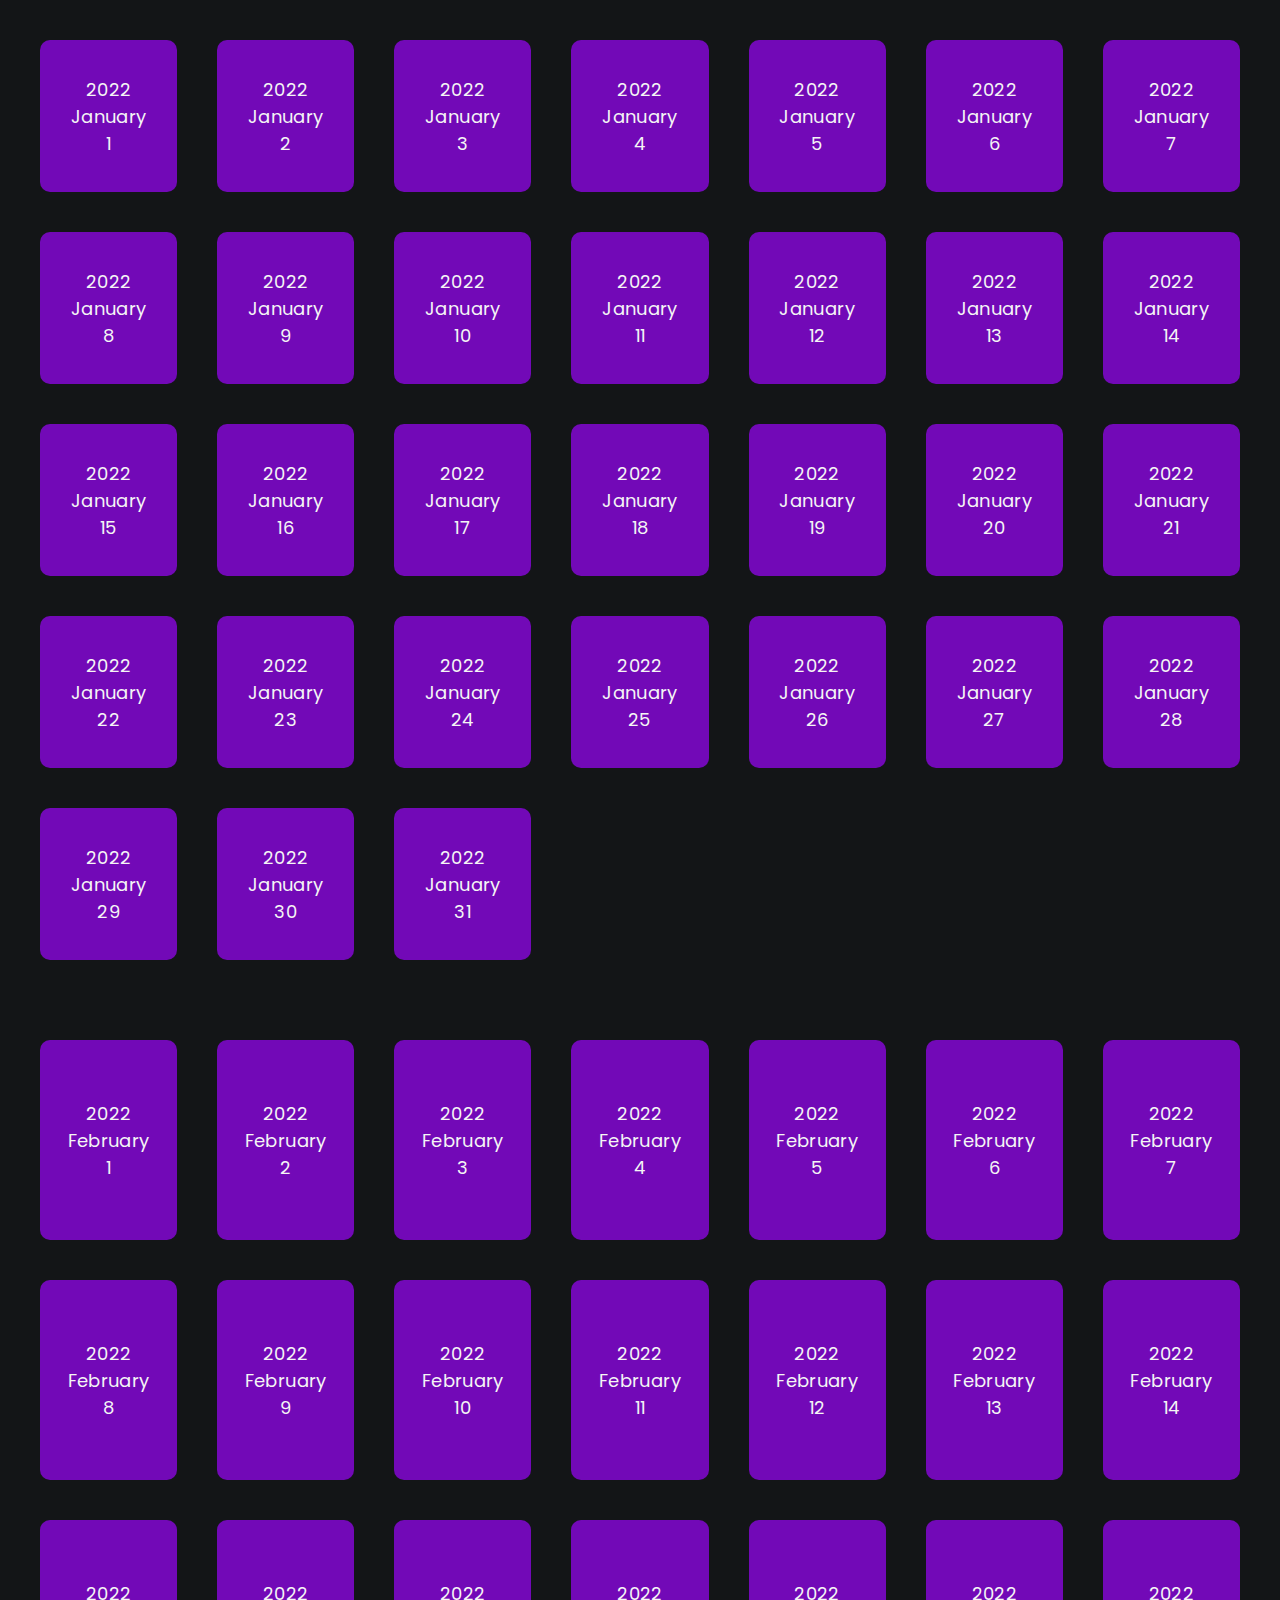
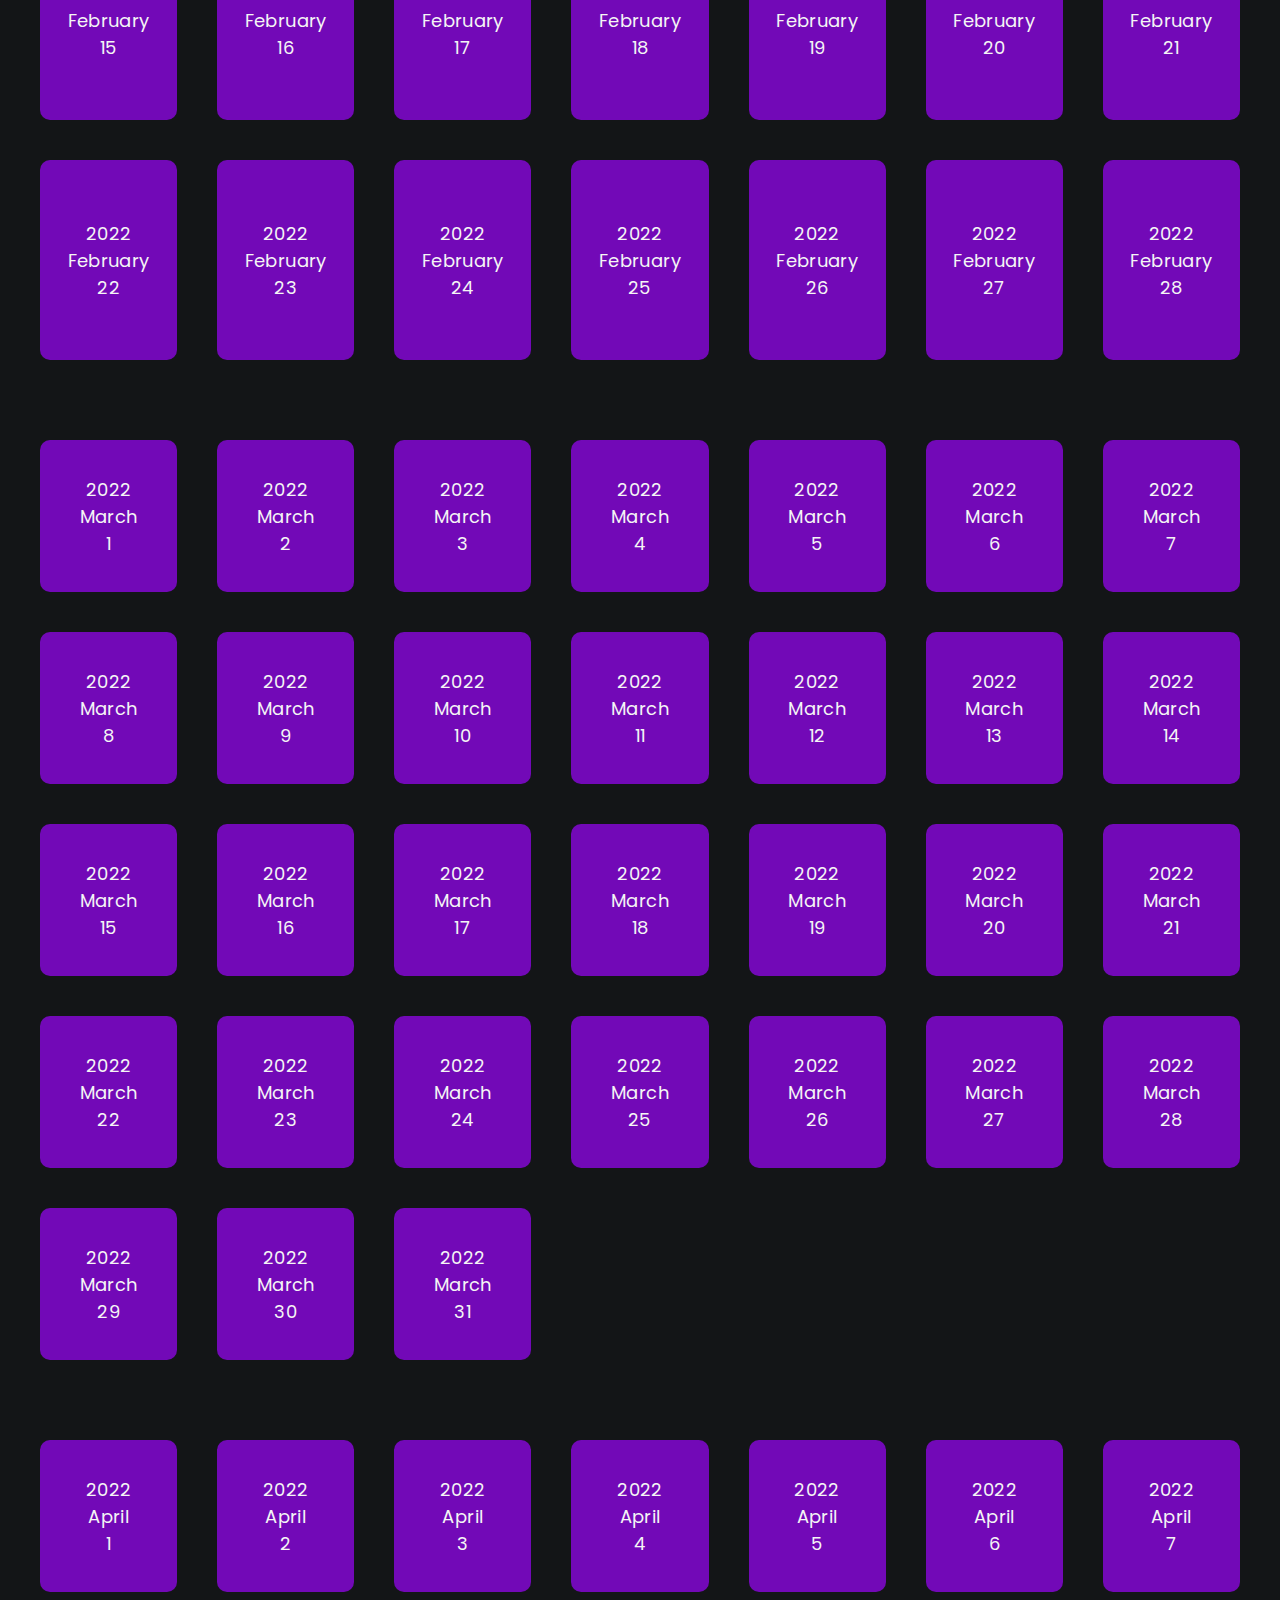
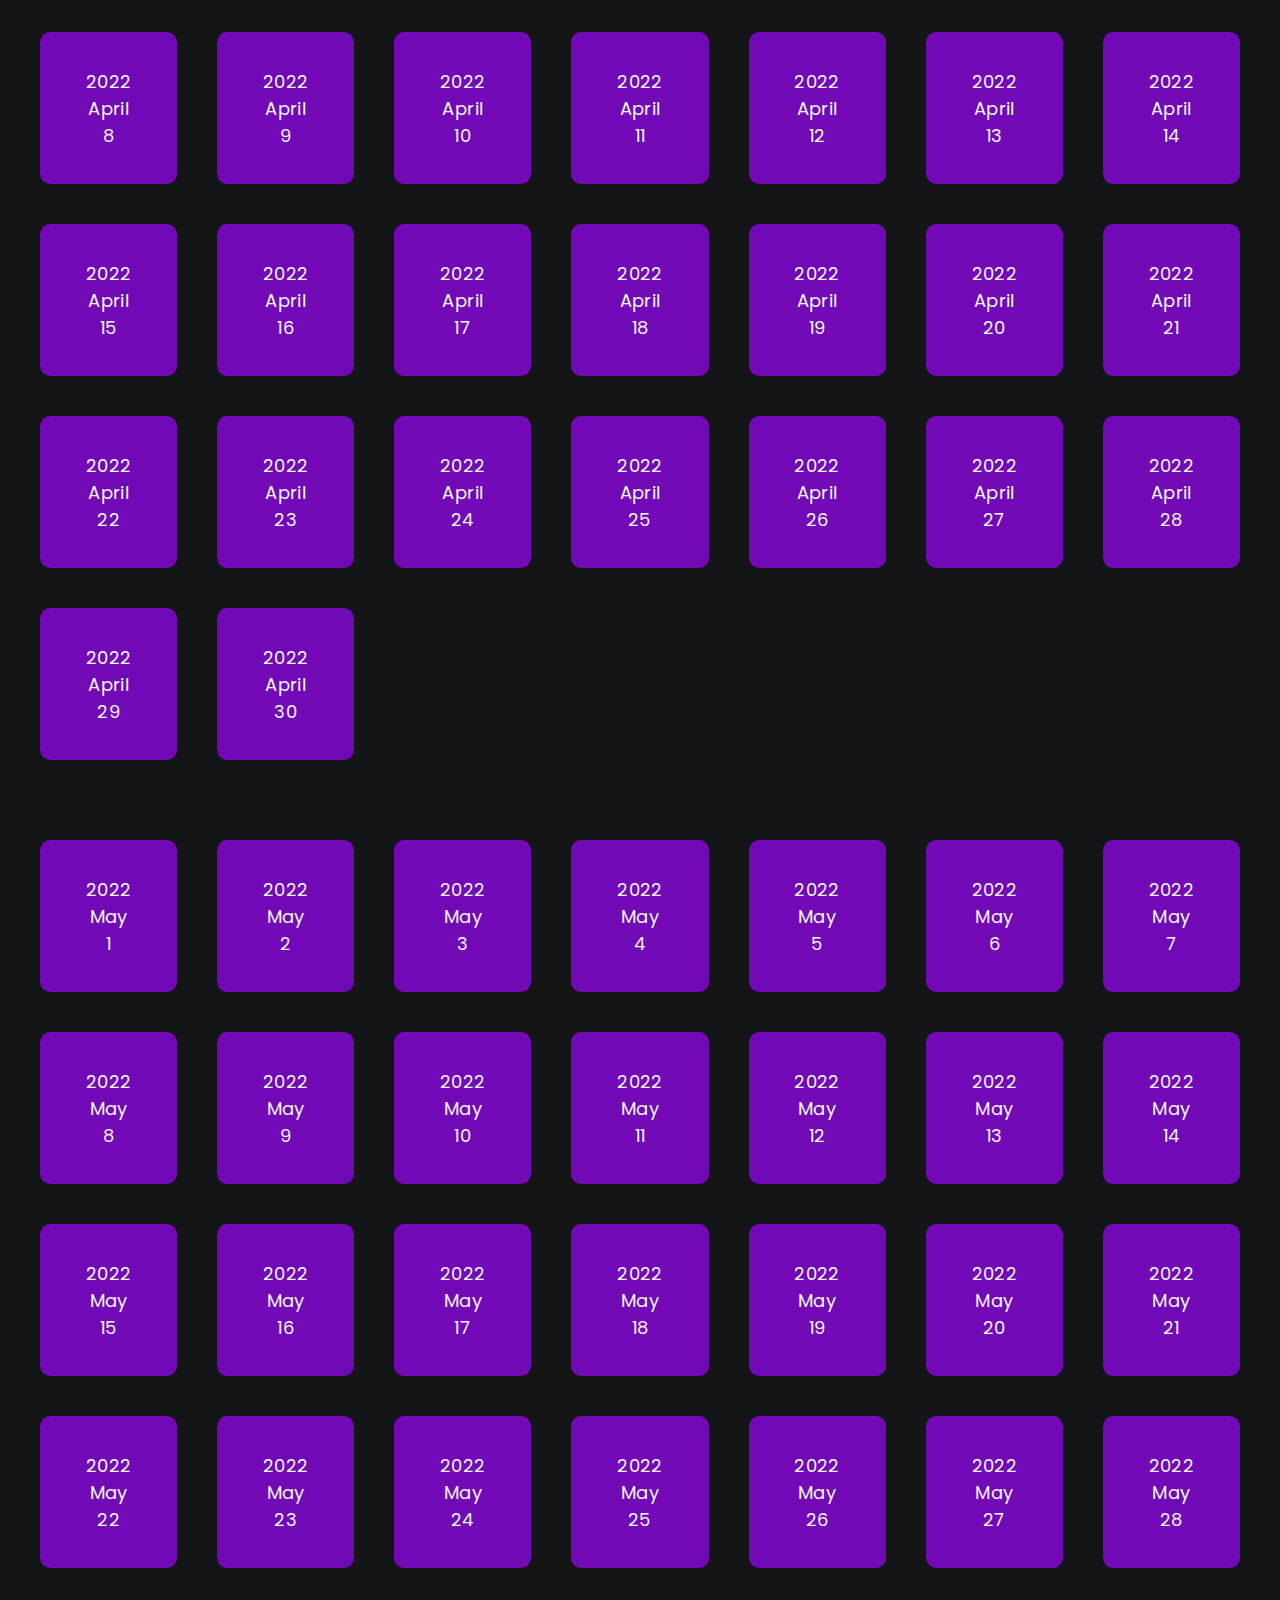
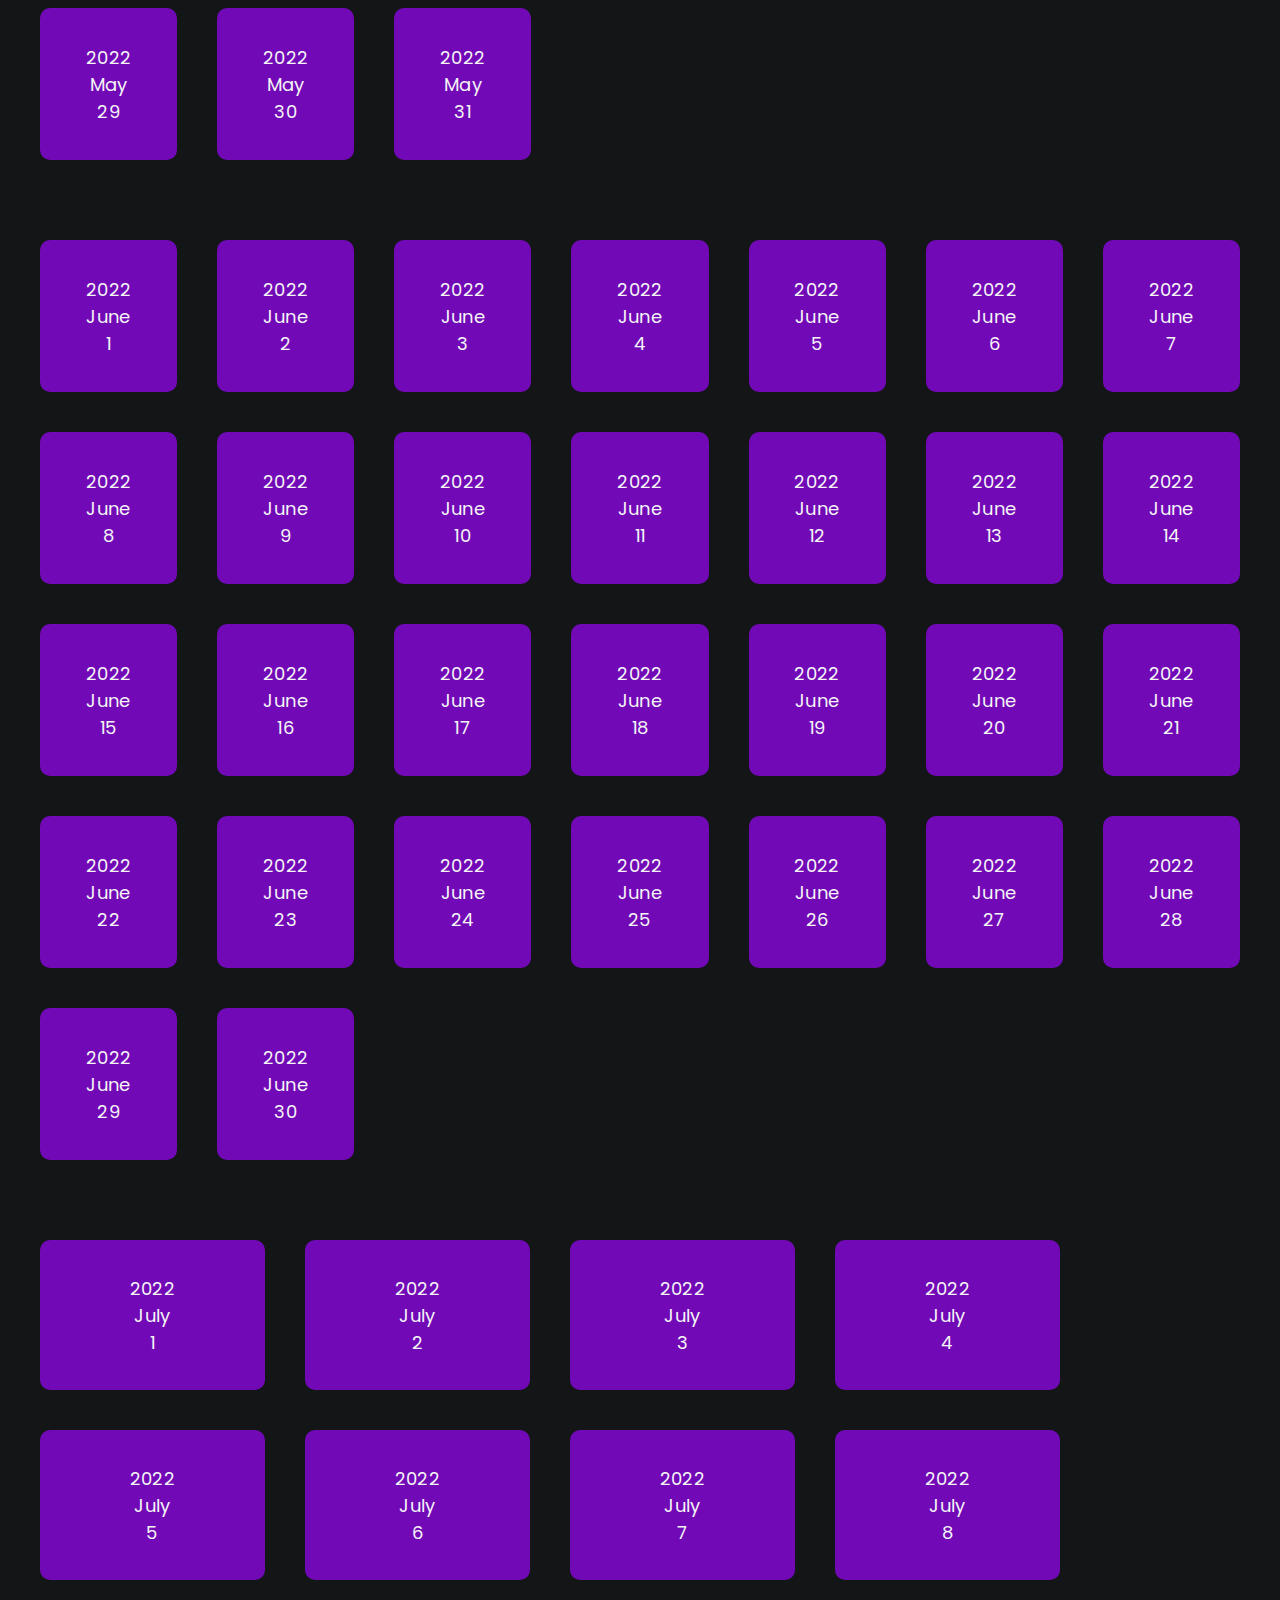
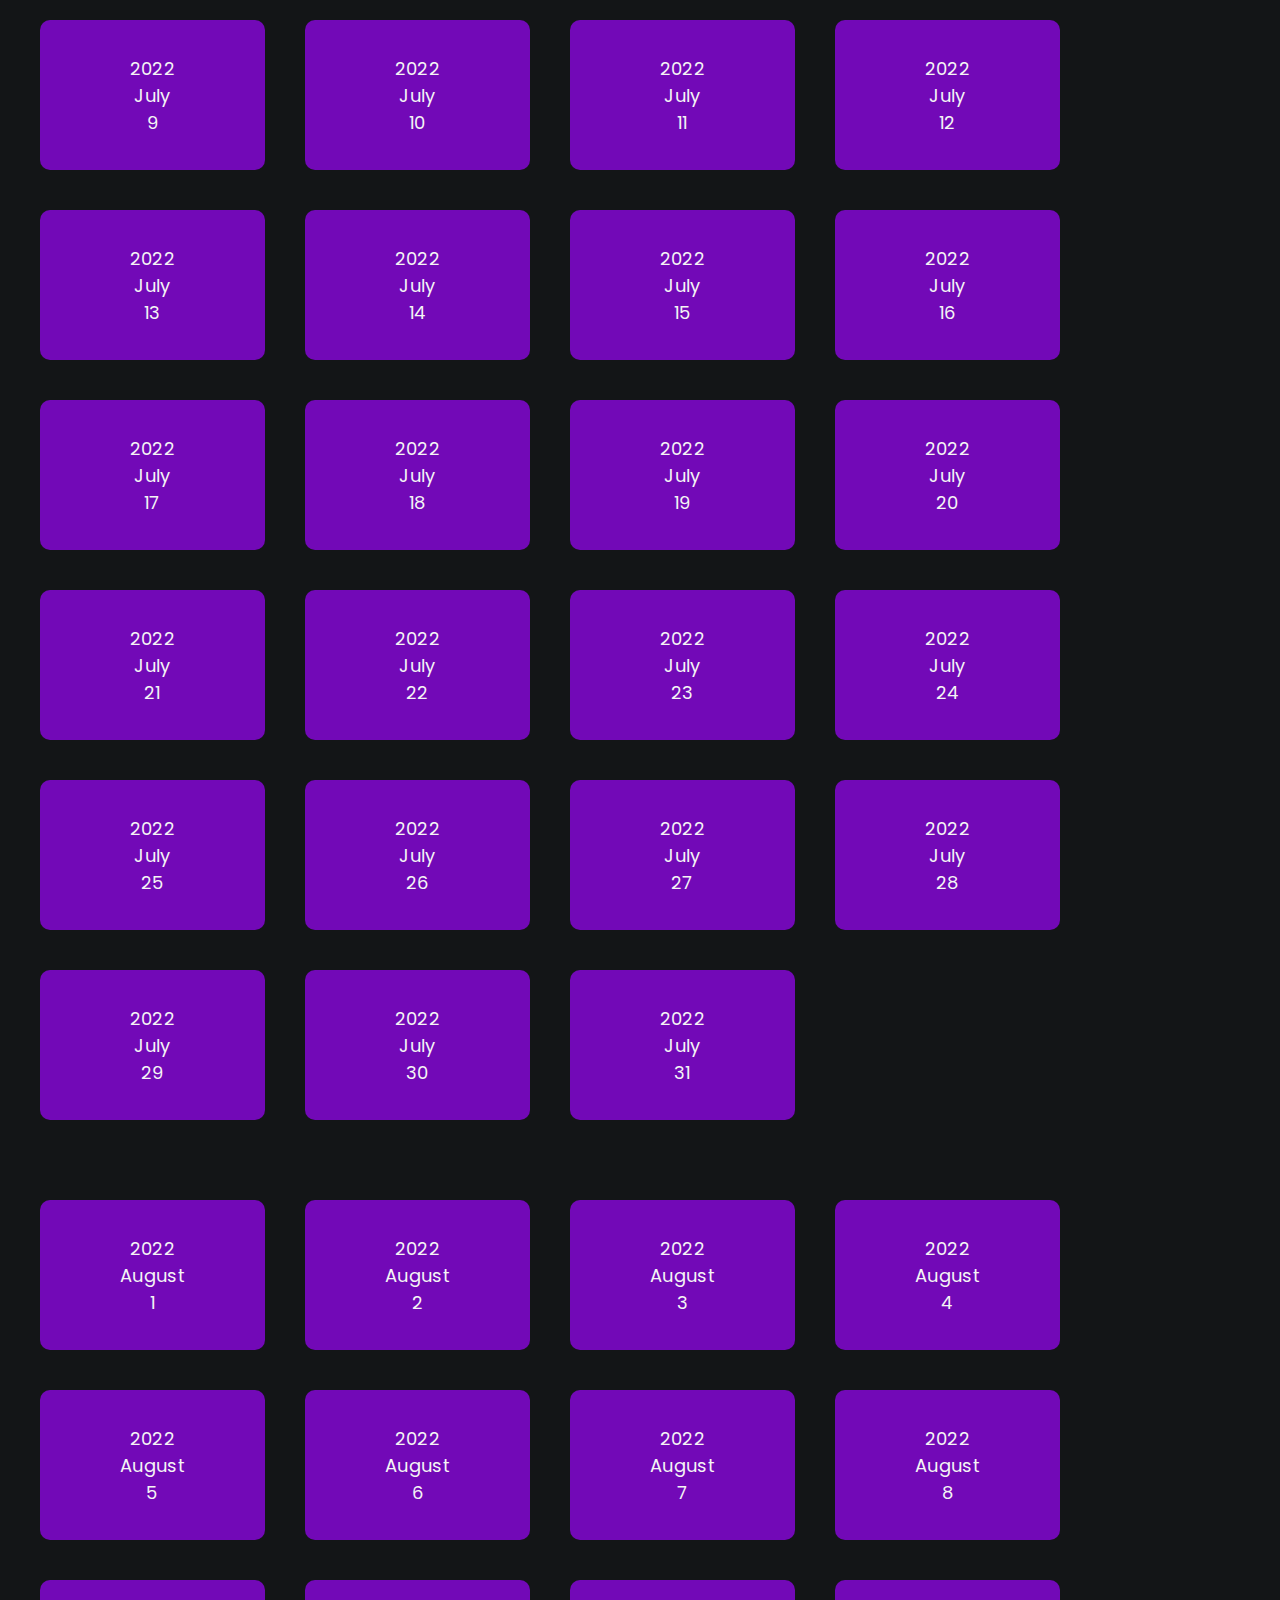
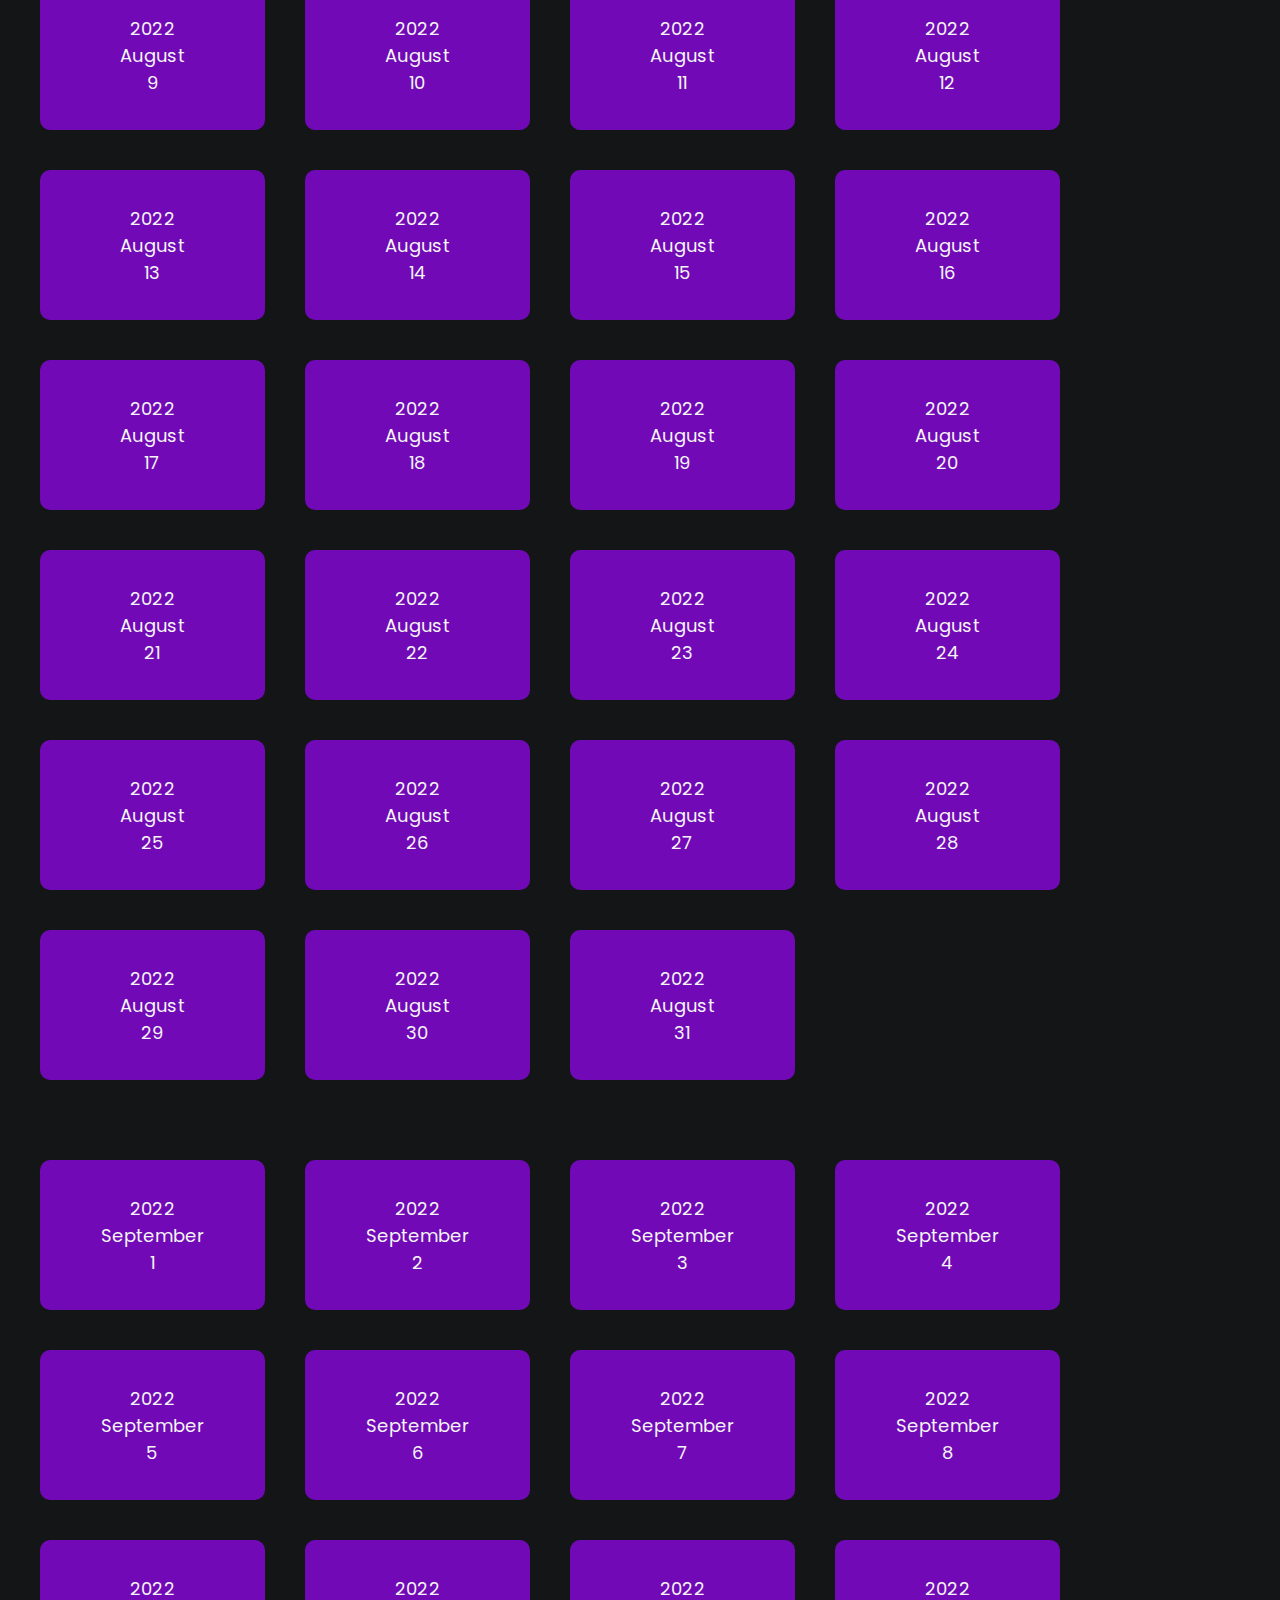
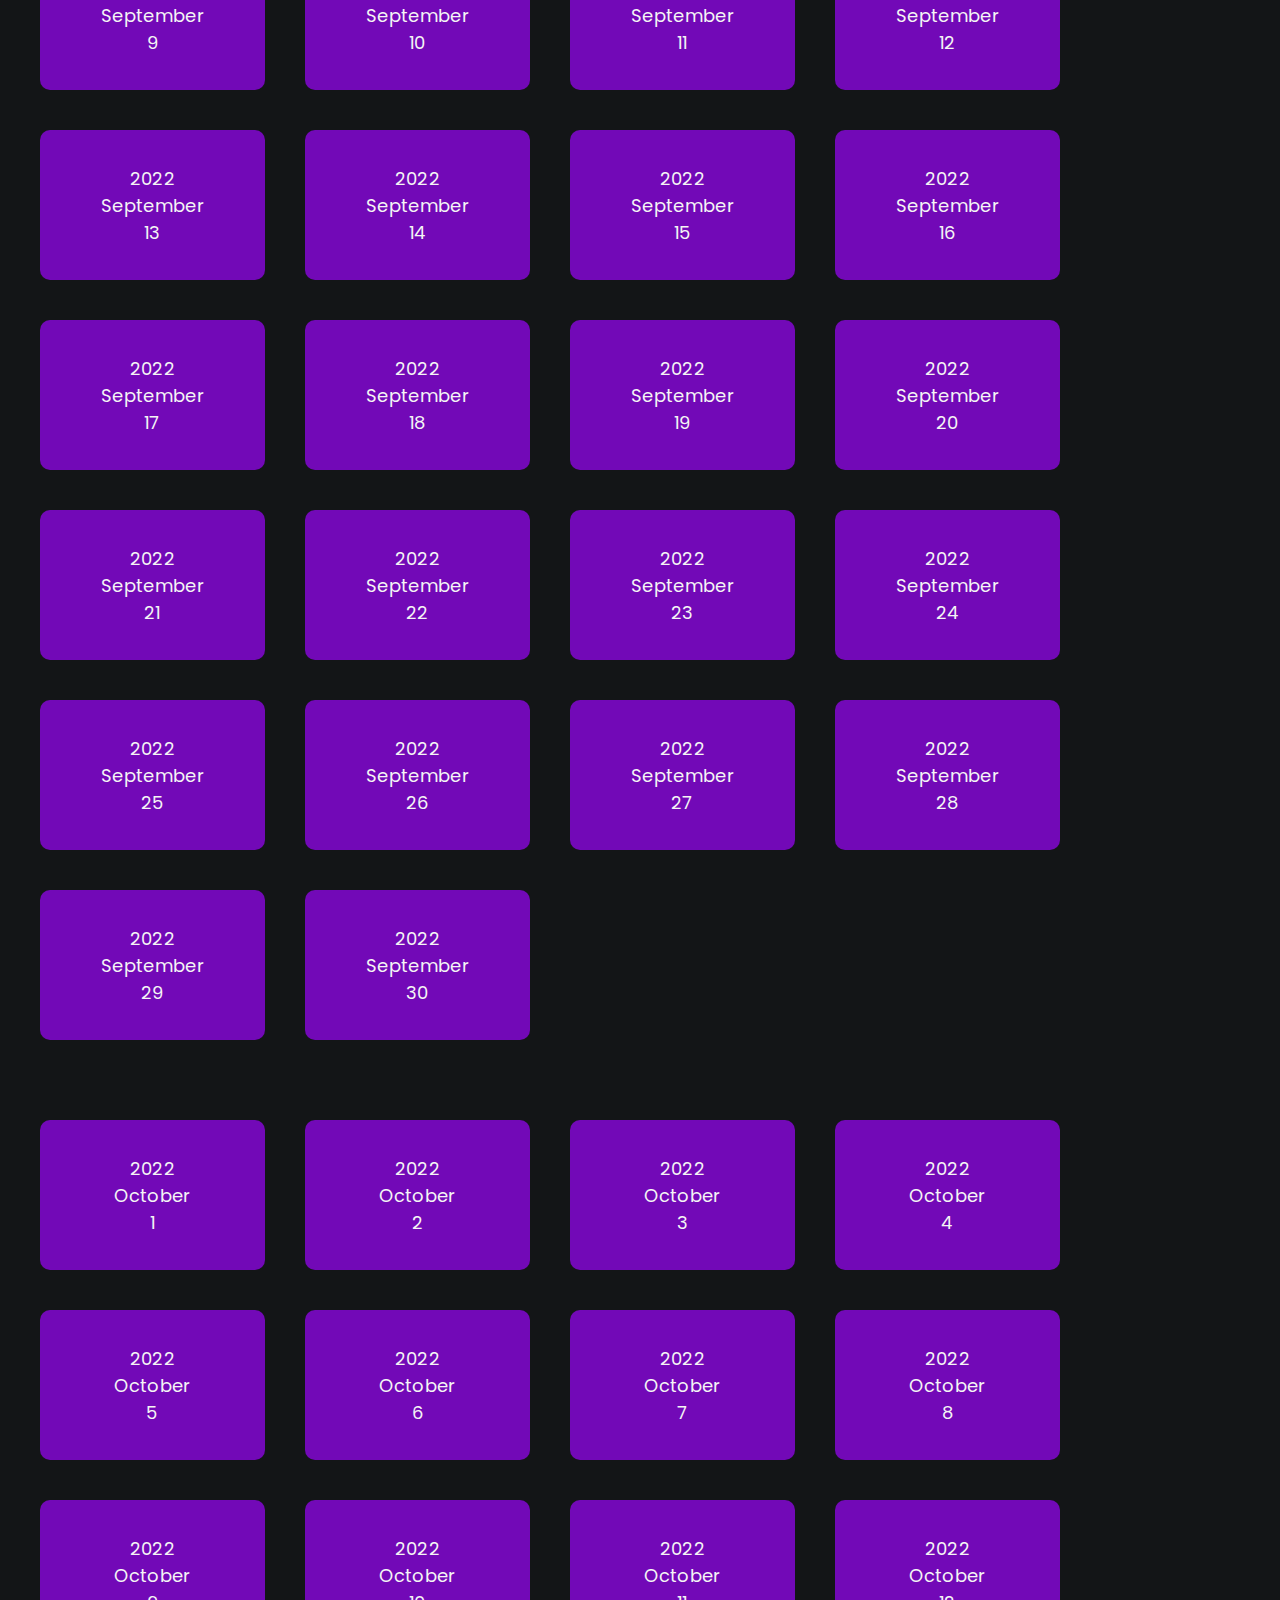
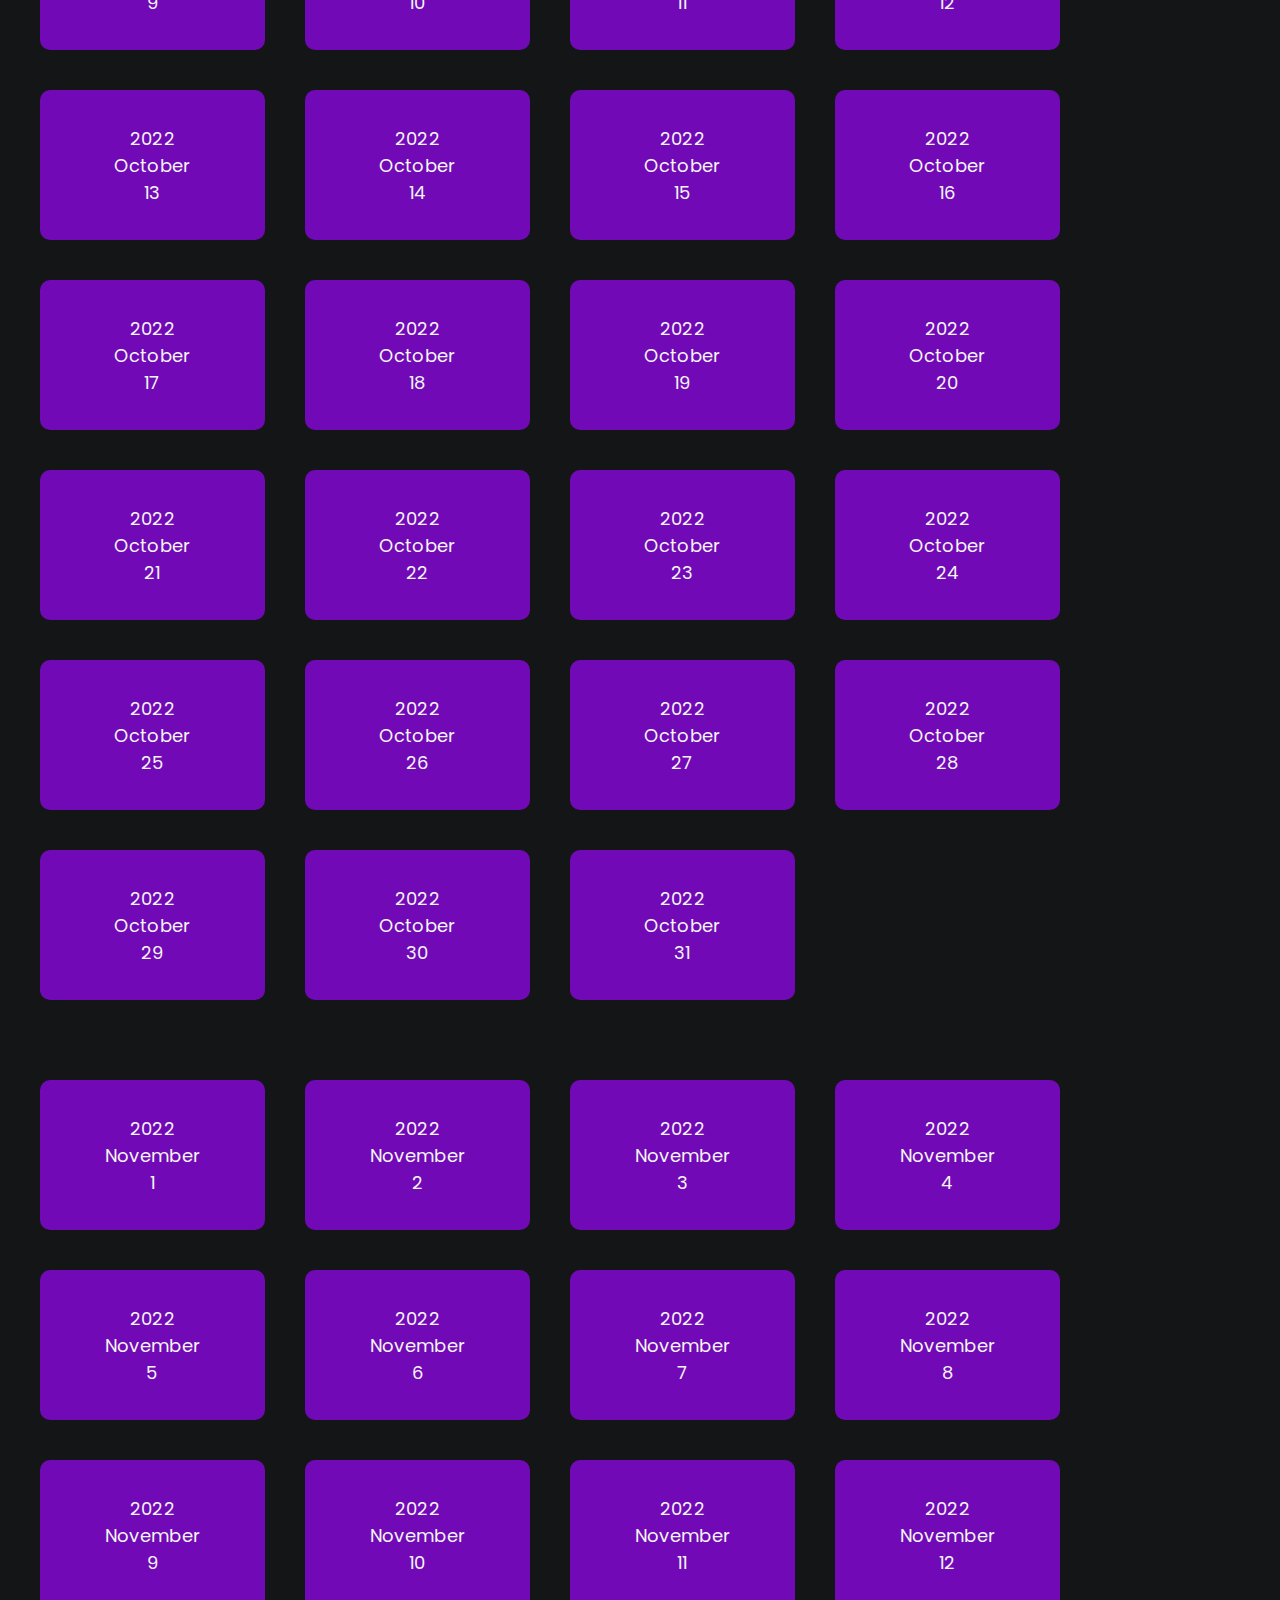
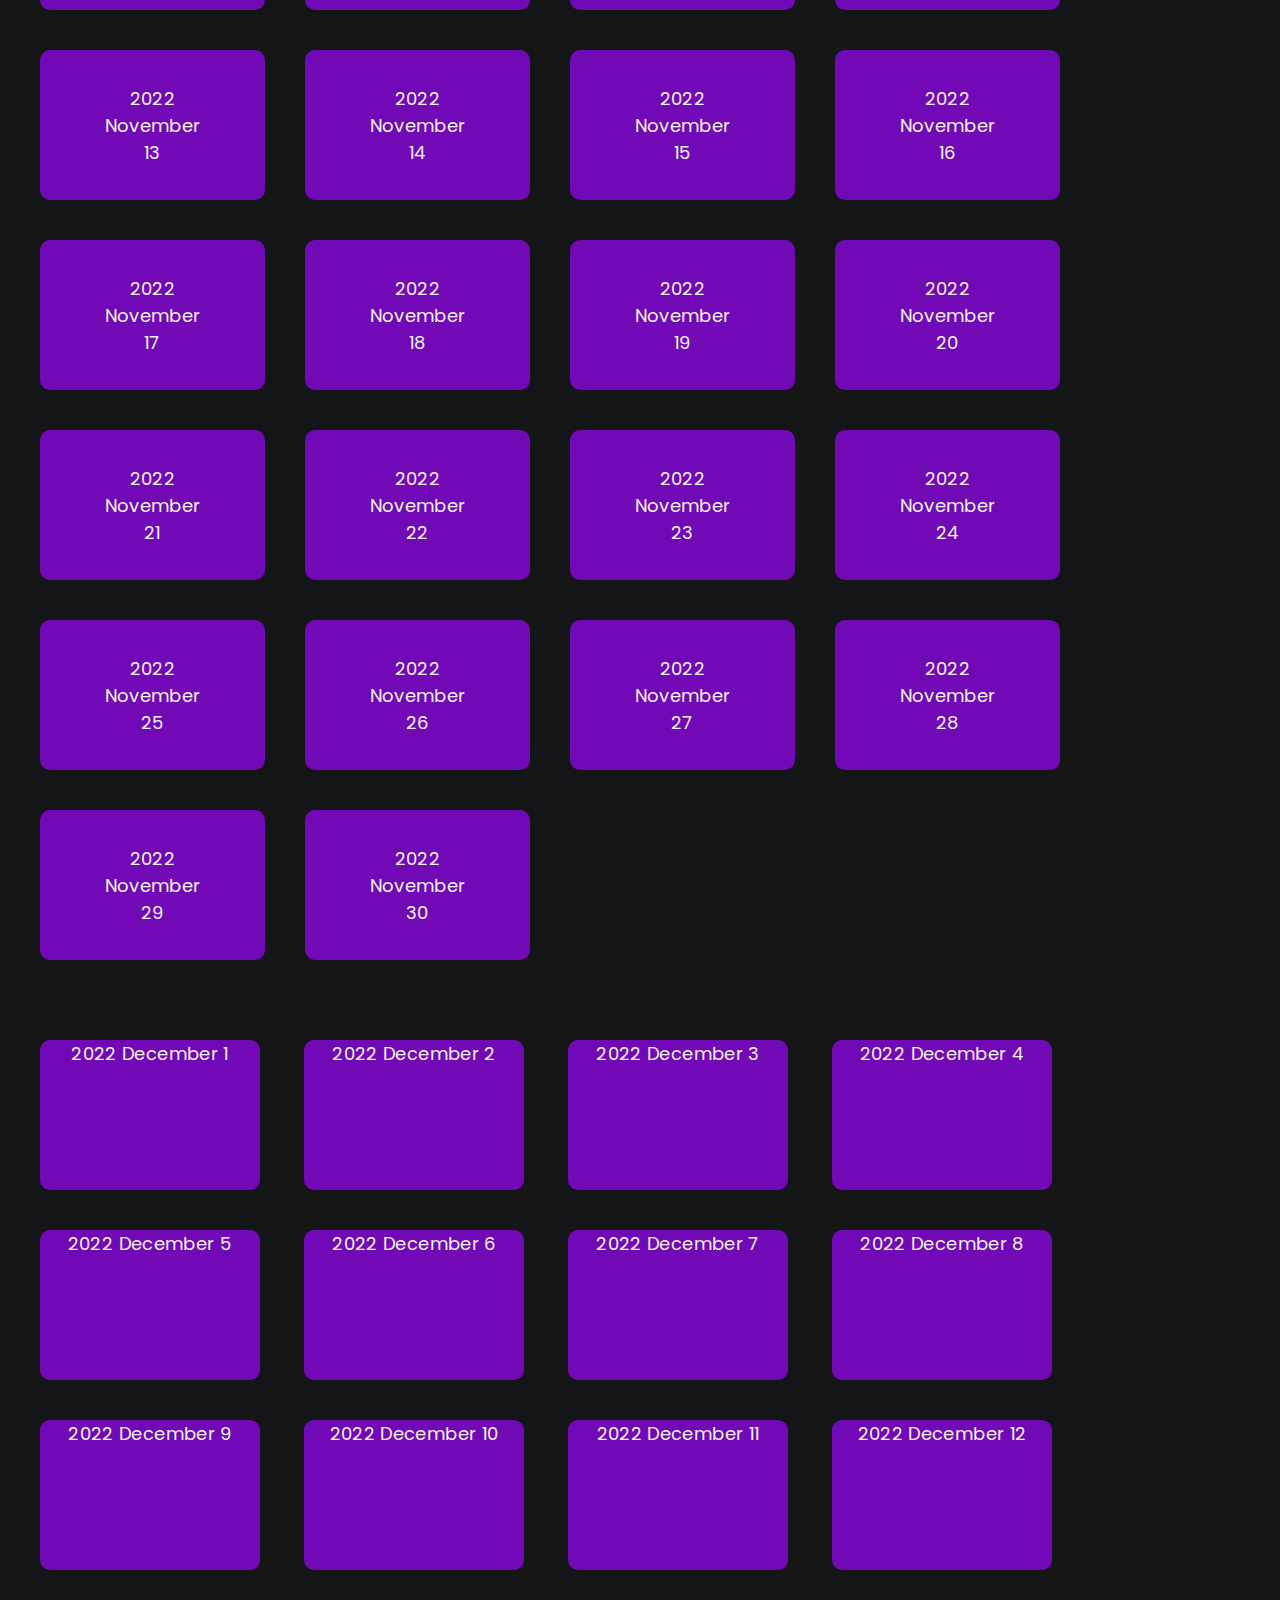
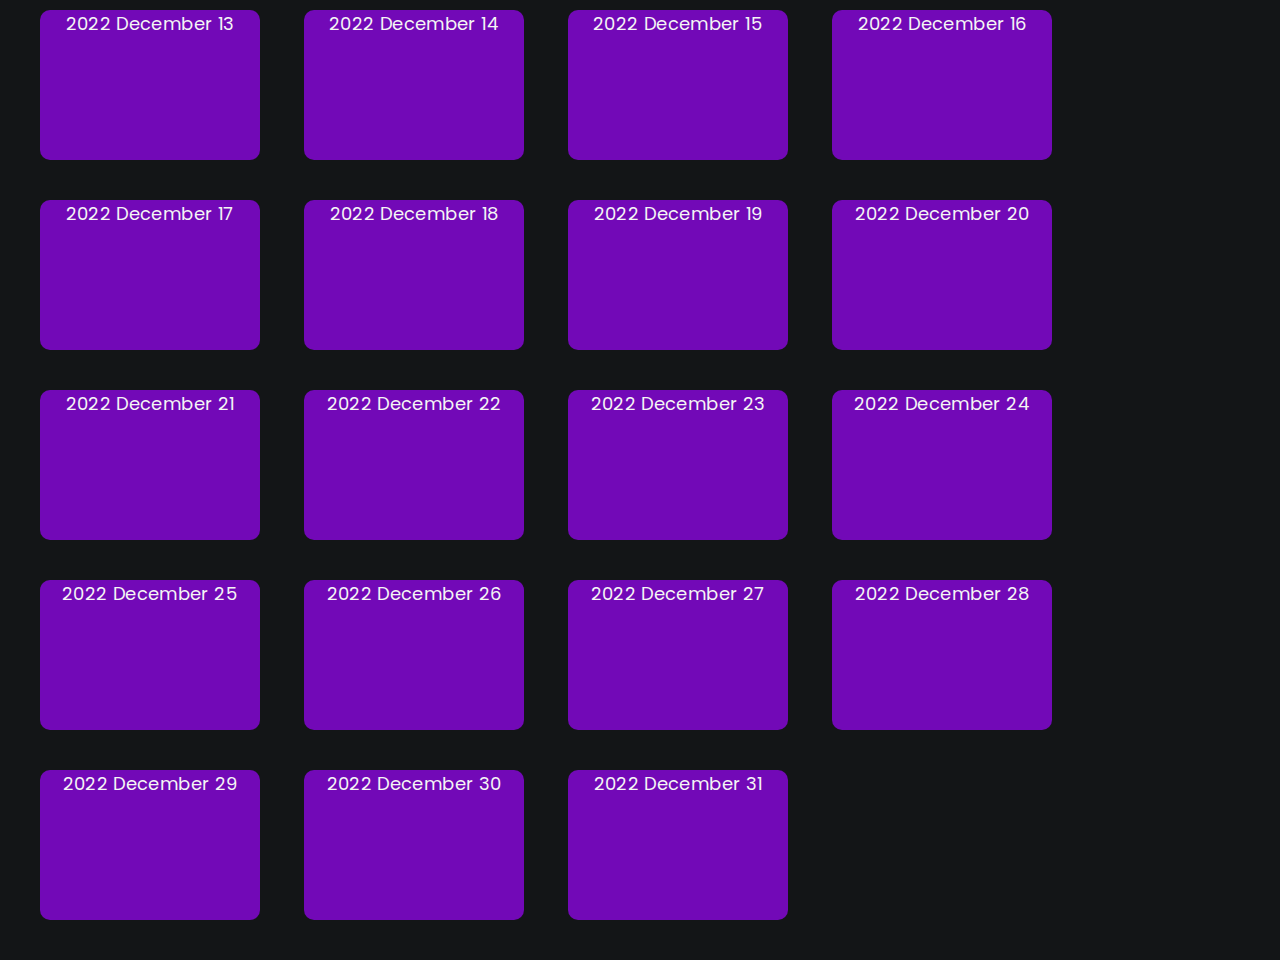
<file: frontend/index.html>
<!DOCTYPE html>
<html lang="en">
<head>
	<meta charset="UTF-8">
	<meta http-equiv="X-UA-Compatible" content="IE=edge">
	<meta name="viewport" content="width=device-width, initial-scale=1.0">
	<title>Calendar App</title>
    <link rel="stylesheet" href="style.css">
    <script src="script.js"></script>
	<link href="https://fonts.googleapis.com/css2?family=Poppins" rel="stylesheet">
</head>
<body>
	<div id="root"></div>
</body>
</html>
</file>
<file: frontend/style.css>
* {
    margin: 0;
    padding: 0;
    border: 0;
    outline: none;
    box-sizing: border-box;
    background: transparent;
    font-family: inherit;
}

a{
    text-decoration: none;
}

a img {
    border: none;
}
  
button,
a {
    cursor: pointer;
    color: inherit;
}
  
textarea {
    resize: none;
}
  
button,
textarea,
select {
    appearance: none !important;
    border-radius: 0;
}

/* END OF CSS RESET*/

#root {
    display: grid;
    background-color: #131517;

}


.card{
    background-color: #7209b7;
    color: whitesmoke;
    display: flex;
    justify-content: center;
    align-items: center;
    flex-direction: column;
    margin: 20px;
    font-family: 'Poppins';
    font-size: 18px;
    letter-spacing: 0.02em;
    border-radius: 10px;
    height: 1fr;
    width: 1fr;
}

.grid-container{
    display: grid;
    grid-template-columns: repeat(7, 1fr);
    grid-template-rows: repeat(5, 1fr);
    height: 1000px;
    padding: 20px;
}

#february{
    display: grid;
    grid-template-columns: repeat(7, 1fr);
    grid-template-rows: repeat(4, 1fr);
    height: 1000px;
}

.flex-container{
    padding: 20px;
    display: flex;
    flex-wrap: wrap;
    justify-content: flex-start;
    margin-left: auto;

}

.flex-container .card{
    width: 225px;
    height: 150px;

}

.red{
    background-color: red;
    transform: rotate(360deg);
}

.block-container{
    margin: auto 0;
    padding: 20px;
}

.block-container .card{
    display: inline-block;
    width: 220px;
    height: 150px;
    text-align: center;
}
</file>
